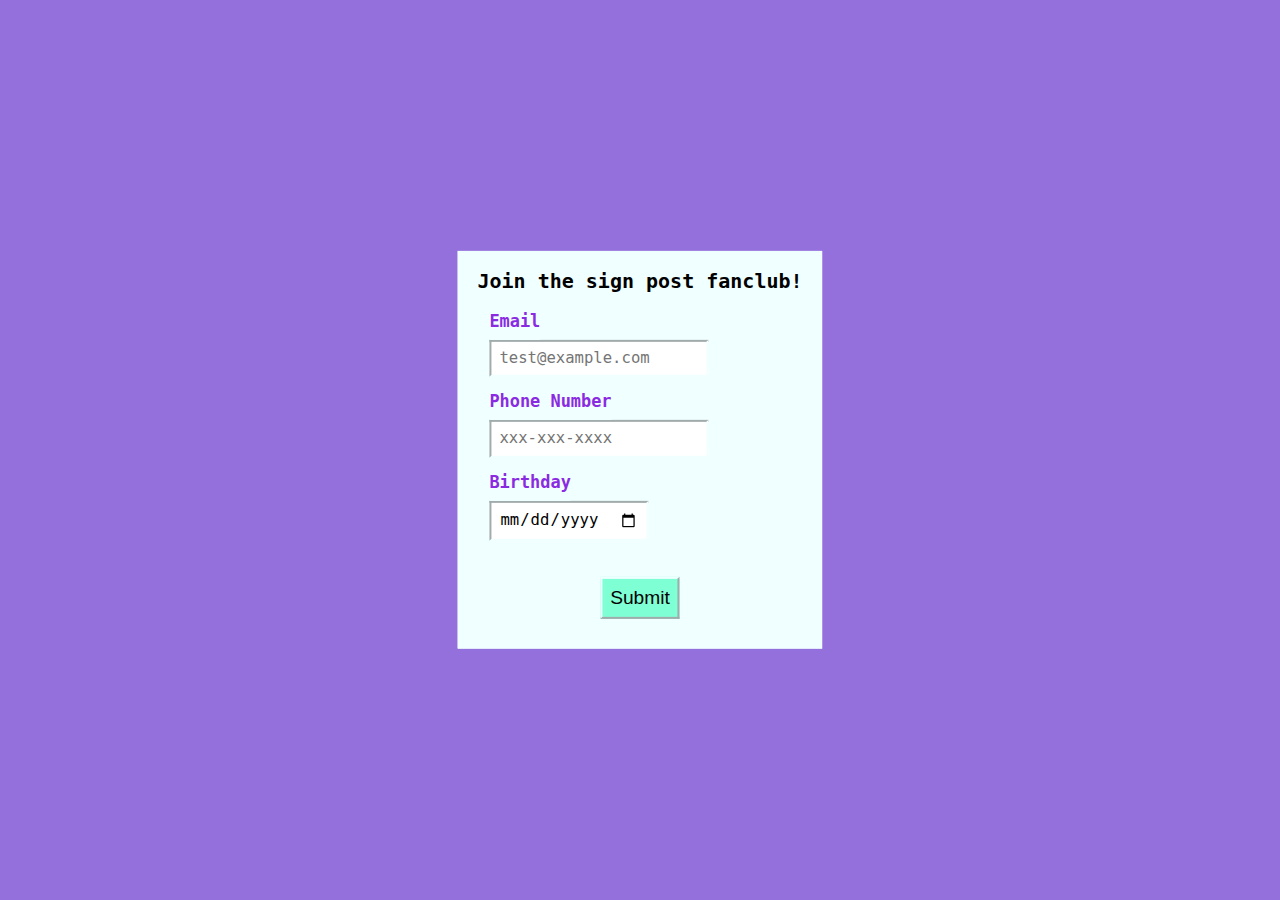
<file: index.html>
<!DOCTYPE html>
<html lang="en" class="nojs">
<head>
  <title>Lab 3</title>
  <meta charset="utf-8" />
  <meta name="viewport" content="width=device-width,initial-scale=1.0,shrink-to-fit=no" />
  <link rel="stylesheet" media="screen" href="screen.css" />
</head>
<body>
    <div>
  <form method="get" action="#null">
    <h5> Join the sign post fanclub! </h5>
        <br>
      <fieldset>
         <label for="email">Email</label>
         <input type="email" name="email_data" placeholder="test@example.com" id="email">
            <br>
          <label for="phone">Phone Number</label>
          <input type="tel" name="phone_number" placeholder="xxx-xxx-xxxx" id="phone">
            <br>
    
          <label for="birth">Birthday</label>
          <input type="date" name="birth_day" id="birth">
      
          <input type="submit" value="Submit">
      
          </fieldset>
	</form>
    </div>
</body>
</html>
</file>
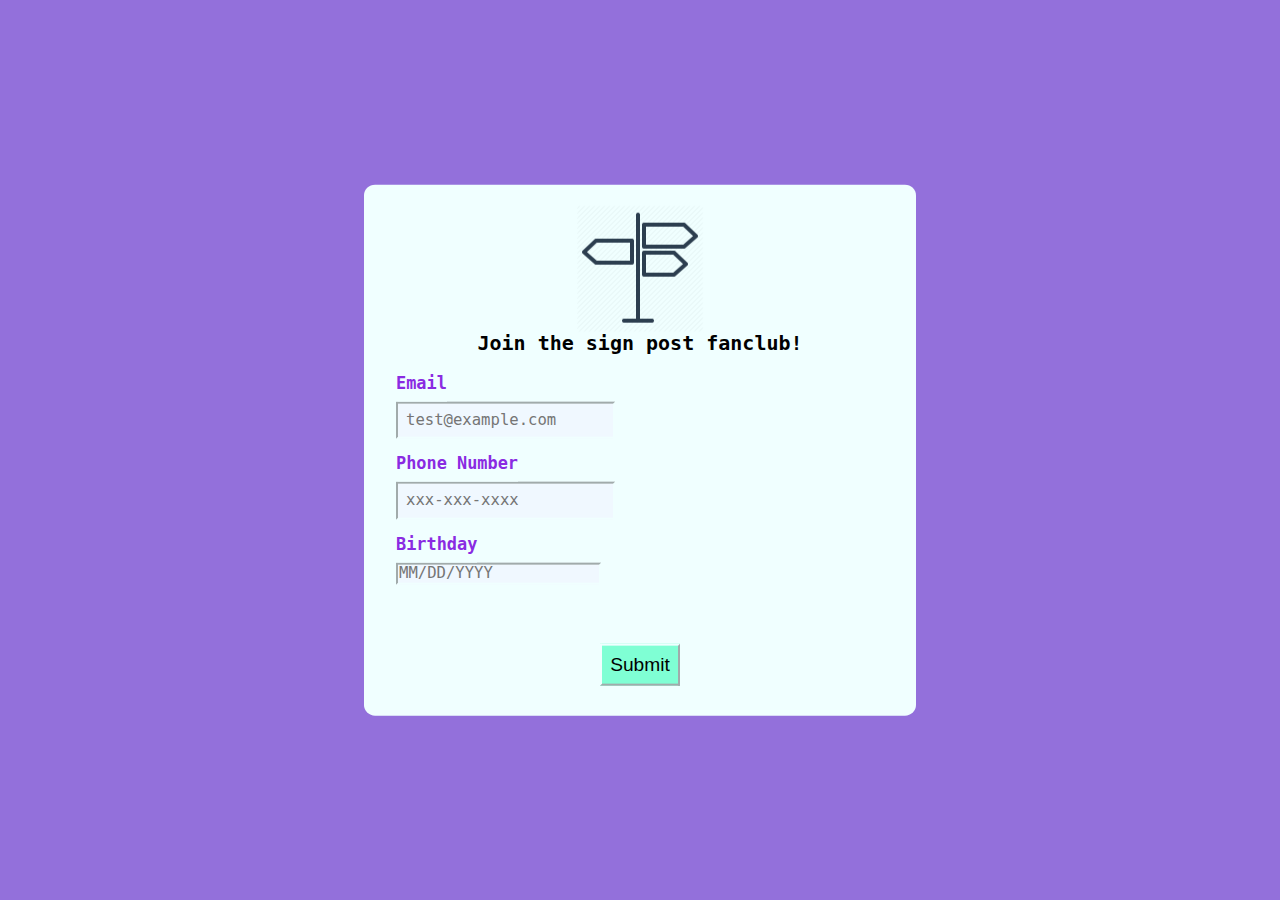
<file: Lab3/index.html>
<!DOCTYPE html>
<html lang="en" class="nojs">
<head>
  <title>Lab 3</title>
  <meta charset="utf-8" />
  <meta name="viewport" content="width=device-width,initial-scale=1.0,shrink-to-fit=no" />
  <link rel="stylesheet" media="screen" href="screen.css" />   
</head>
<body>
    <div>
  <form method="get" action="#null">
	<p><img src="pictures/aami18-22-512.png" alt="signpost" id="headimg"></p>
    <h5> Join the sign post fanclub! </h5>
        <br>
      <fieldset>
         <label for="email">Email</label>
         <input type="email" name="email_data" require placeholder="test@example.com" id="email">
            <br>
          <label for="phone">Phone Number</label>
          <input type="tel" name="phone_number"  pattern="^\d{3}\d{3}\d{4}$" required placeholder="xxx-xxx-xxxx" id="phone">
            <br>
    
          <label for="birth">Birthday</label>
          <input type="text" required name="birth_day" id="birth" placeholder="MM/DD/YYYY">
      
          <input type="submit" value="Submit">
      
          </fieldset>
	</form>
    </div>
</body>
</html>
</file>
<file: screen.css>
/* http://meyerweb.com/eric/tools/css/reset/ 
   v2.0 | 20110126
   License: none (public domain)
*/

html, body, div, span, applet, object, iframe,
h1, h2, h3, h4, h5, h6, p, blockquote, pre,
a, abbr, acronym, address, big, cite, code,
del, dfn, em, img, ins, kbd, q, s, samp,
small, strike, strong, sub, sup, tt, var,
b, u, i, center,
dl, dt, dd, ol, ul, li,
fieldset, form, label, legend,
table, caption, tbody, tfoot, thead, tr, th, td,
article, aside, canvas, details, embed, 
figure, figcaption, footer, header, hgroup, 
menu, nav, output, ruby, section, summary,
time, mark, audio, video {
	margin: 0;
	padding: 0;
	border: 0;
	font-size: 100%;
	font: inherit;
	vertical-align: baseline;
}
/* HTML5 display-role reset for older browsers */
article, aside, details, figcaption, figure, 
footer, header, hgroup, menu, nav, section {
	display: block;
}
body {
	line-height: 1;
}
ol, ul {
	list-style: none;
}
blockquote, q {
	quotes: none;
}
blockquote:before, blockquote:after,
q:before, q:after {
	content: '';
	content: none;
}
table {
	border-collapse: collapse;
	border-spacing: 0;
}

/* select normalize css */

/*! normalize.css v7.0.0 | MIT License | github.com/necolas/normalize.css */

/* Forms
   ========================================================================== */

/**
 * 1. Change the font styles in all browsers (opinionated).
 * 2. Remove the margin in Firefox and Safari.
 */

button,
input,
optgroup,
select,
textarea,
placeholder{
  font-family: monospace; /* 1 */
  font-size: 120%; /* 1 */
  line-height: 1.15; /* 1 */
  margin: 0; /* 2 */
    width: auto;
  padding: 8px;
}

/**
 * Show the overflow in IE.
 * 1. Show the overflow in Edge.
 */

button,
input { /* 1 */
  overflow: visible;
}

/**
 * Remove the inheritance of text transform in Edge, Firefox, and IE.
 * 1. Remove the inheritance of text transform in Firefox.
 */

button,
select { /* 1 */
  text-transform: none;
}

/**
 * 1. Prevent a WebKit bug where (2) destroys native `audio` and `video`
 *    controls in Android 4.
 * 2. Correct the inability to style clickable types in iOS and Safari.
 */

button,
html [type="button"], /* 1 */
[type="reset"],
[type="submit"] {
  -webkit-appearance: button; /* 2 */
}

/**
 * Remove the inner border and padding in Firefox.
 */

button::-moz-focus-inner,
[type="button"]::-moz-focus-inner,
[type="reset"]::-moz-focus-inner,
[type="submit"]::-moz-focus-inner {
  border-style: none;
  padding: 0;
}

/**
 * Restore the focus styles unset by the previous rule.
 */

button:-moz-focusring,
[type="button"]:-moz-focusring,
[type="reset"]:-moz-focusring,
[type="submit"]:-moz-focusring {
  outline: 1px dotted ButtonText;
}

/**
 * Correct the padding in Firefox.
 */

fieldset {
  padding: 0.35em 0.75em 0.625em;
}

/**
 * 1. Correct the text wrapping in Edge and IE.
 * 2. Correct the color inheritance from `fieldset` elements in IE.
 * 3. Remove the padding so developers are not caught out when they zero out
 *    `fieldset` elements in all browsers.
 */

legend {
  box-sizing: border-box; /* 1 */
  color: inherit; /* 2 */
  display: table; /* 1 */
  max-width: 100%; /* 1 */
  padding: 0; /* 3 */
  white-space: normal; /* 1 */
}

/**
 * 1. Add the correct display in IE 9-.
 * 2. Add the correct vertical alignment in Chrome, Firefox, and Opera.
 */

progress {
  display: inline-block; /* 1 */
  vertical-align: baseline; /* 2 */
}

/**
 * Remove the default vertical scrollbar in IE.
 */

textarea {
  overflow: auto;
}

/**
 * 1. Add the correct box sizing in IE 10-.
 * 2. Remove the padding in IE 10-.
 */

[type="checkbox"],
[type="radio"] {
  box-sizing: border-box; /* 1 */
  padding: 0; /* 2 */
}

/**
 * Correct the cursor style of increment and decrement buttons in Chrome.
 */

[type="number"]::-webkit-inner-spin-button,
[type="number"]::-webkit-outer-spin-button {
  height: auto;
}

/**
 * 1. Correct the odd appearance in Chrome and Safari.
 * 2. Correct the outline style in Safari.
 */

[type="search"] {
  -webkit-appearance: textfield; /* 1 */
  outline-offset: -2px; /* 2 */
}

/**
 * Remove the inner padding and cancel buttons in Chrome and Safari on macOS.
 */

[type="search"]::-webkit-search-cancel-button,
[type="search"]::-webkit-search-decoration {
  -webkit-appearance: none;
}

/**
 * 1. Correct the inability to style clickable types in iOS and Safari.
 * 2. Change font properties to `inherit` in Safari.
 */

::-webkit-file-upload-button {
  -webkit-appearance: button; /* 1 */
  font: inherit; /* 2 */
}

/* David Sobel */

[type="submit"]{
 margin-left: auto;
  margin-right: auto;
    width: inherit;
  margin-top: 12%;
  font-family: sans-serif;
  background-color: aquamarine; 
  border-color: azure;

}
input {
  display: block;
  border-color: azure;
}
body{
    background-color: mediumpurple;
}
label {
  display: block;
  background-color: blueviolet;
  color: azure;
  text-align: center;
  font-weight: bold;
  font-family: monospace;
  padding-bottom: inherit
}

div {
    display: inline-block;
    padding: 20px;
    position: fixed;
    top: 50%;
    left: 50%;
    transform: translate(-50%, -50%);
    background-color: azure;
}

h5 {
    font-family: monospace;
    font-size: 20px;
    font-weight: bold;
    text-align: center;
}

form {
    display: inline-block;
    }

@media screen and (min-width: 480px) {
  label {
    display: inline-block;
    color: blueviolet;
    background-color: azure;
    margin-right: 5px;
    font-size: 1.3em;
  }
    
    
  div {
    display: block;
    
  }
}
</file>
<file: Lab3/screen.css>
/* http://meyerweb.com/eric/tools/css/reset/ 
   v2.0 | 20110126
   License: none (public domain)
*/

html, body, div, span, applet, object, iframe,
h1, h2, h3, h4, h5, h6, p, blockquote, pre,
a, abbr, acronym, address, big, cite, code,
del, dfn, em, img, ins, kbd, q, s, samp,
small, strike, strong, sub, sup, tt, var,
b, u, i, center,
dl, dt, dd, ol, ul, li,
fieldset, form, label, legend,
table, caption, tbody, tfoot, thead, tr, th, td,
article, aside, canvas, details, embed, 
figure, figcaption, footer, header, hgroup, 
menu, nav, output, ruby, section, summary,
time, mark, audio, video {
	margin: 0;
	padding: 0;
	border: 0;
	font-size: 100%;
	font: inherit;
	vertical-align: baseline;
}
/* HTML5 display-role reset for older browsers */
article, aside, details, figcaption, figure, 
footer, header, hgroup, menu, nav, section {
	display: block;
}
body {
	line-height: 1;
}
ol, ul {
	list-style: none;
}
blockquote, q {
	quotes: none;
}
blockquote:before, blockquote:after,
q:before, q:after {
	content: '';
	content: none;
}
table {
	border-collapse: collapse;
	border-spacing: 0;
}

/* select normalize css */

/*! normalize.css v7.0.0 | MIT License | github.com/necolas/normalize.css */

/* Forms
   ========================================================================== */

/**
 * 1. Change the font styles in all browsers (opinionated).
 * 2. Remove the margin in Firefox and Safari.
 */

button,
input,
optgroup,
select,
textarea,
placeholder{
  font-family: monospace; /* 1 */
  font-size: 120%; /* 1 */
  line-height: 1.15; /* 1 */
  margin: 0; /* 2 */
    width: auto;
  padding: 8px;
}

/**
 * Show the overflow in IE.
 * 1. Show the overflow in Edge.
 */

button,
input { /* 1 */
  overflow: visible;
}

/**
 * Remove the inheritance of text transform in Edge, Firefox, and IE.
 * 1. Remove the inheritance of text transform in Firefox.
 */

button,
select { /* 1 */
  text-transform: none;
}

/**
 * 1. Prevent a WebKit bug where (2) destroys native `audio` and `video`
 *    controls in Android 4.
 * 2. Correct the inability to style clickable types in iOS and Safari.
 */

button,
html [type="button"], /* 1 */
[type="reset"],
[type="submit"] {
  -webkit-appearance: button; /* 2 */
}

/**
 * Remove the inner border and padding in Firefox.
 */

button::-moz-focus-inner,
[type="button"]::-moz-focus-inner,
[type="reset"]::-moz-focus-inner,
[type="submit"]::-moz-focus-inner {
  border-style: none;
  padding: 0;
}

/**
 * Restore the focus styles unset by the previous rule.
 */

button:-moz-focusring,
[type="button"]:-moz-focusring,
[type="reset"]:-moz-focusring,
[type="submit"]:-moz-focusring {
  outline: 1px dotted ButtonText;
}

/**
 * Correct the padding in Firefox.
 */

fieldset {
  padding: 0.35em 0.75em 0.625em;
}

/**
 * 1. Correct the text wrapping in Edge and IE.
 * 2. Correct the color inheritance from `fieldset` elements in IE.
 * 3. Remove the padding so developers are not caught out when they zero out
 *    `fieldset` elements in all browsers.
 */

legend {
  box-sizing: border-box; /* 1 */
  color: inherit; /* 2 */
  display: table; /* 1 */
  max-width: 100%; /* 1 */
  padding: 0; /* 3 */
  white-space: normal; /* 1 */
}

/**
 * 1. Add the correct display in IE 9-.
 * 2. Add the correct vertical alignment in Chrome, Firefox, and Opera.
 */

progress {
  display: inline-block; /* 1 */
  vertical-align: baseline; /* 2 */
}

/**
 * Remove the default vertical scrollbar in IE.
 */

textarea {
  overflow: auto;
}

/**
 * 1. Add the correct box sizing in IE 10-.
 * 2. Remove the padding in IE 10-.
 */

[type="checkbox"],
[type="radio"] {
  box-sizing: border-box; /* 1 */
  padding: 0; /* 2 */
}

/**
 * Correct the cursor style of increment and decrement buttons in Chrome.
 */

[type="number"]::-webkit-inner-spin-button,
[type="number"]::-webkit-outer-spin-button {
  height: auto;
}

/**
 * 1. Correct the odd appearance in Chrome and Safari.
 * 2. Correct the outline style in Safari.
 */

[type="search"] {
  -webkit-appearance: textfield; /* 1 */
  outline-offset: -2px; /* 2 */
}

/**
 * Remove the inner padding and cancel buttons in Chrome and Safari on macOS.
 */

[type="search"]::-webkit-search-cancel-button,
[type="search"]::-webkit-search-decoration {
  -webkit-appearance: none;
}

/**
 * 1. Correct the inability to style clickable types in iOS and Safari.
 * 2. Change font properties to `inherit` in Safari.
 */

::-webkit-file-upload-button {
  -webkit-appearance: button; /* 1 */
  font: inherit; /* 2 */
}

/* David Sobel */

[type="submit"]{
 margin-left: auto;
  margin-right: auto;
    width: inherit;
  margin-top: 12%;
  font-family: sans-serif;
  background-color: aquamarine; 
  border-color: azure;
}

input[type="text"] {
     /*-webkit-align-items: center;
     display: -webkit-inline-flex;*/
     font-family: monospace;
     background-color: aliceblue;
     overflow: hidden;
     padding: 0;
     width: 200px;
     -webkit-padding-start: 1px;
}

#headimg {
    margin-left: auto;
    margin-right: auto;
    width: 25%;
	display: block;
    background-color: azure;
}

input[type="email"]{
    font-family: monospace;
    background-color: aliceblue;
}

input[type="tel"]{
    font-family: monospace;
    background-color: aliceblue;
}
    
input {
  display: block;
  border-color: azure;
}
body{
    background-color: mediumpurple;
}
label {
  display: block;
  background-color: blueviolet;
  color: azure;
  text-align: center;
  font-weight: bold;
  font-family: monospace;
  padding-bottom: inherit
}

div {
    display: inline-block;
    padding: 20px;
    position: fixed;
    top: 50%;
    left: 50%;
    transform: translate(-50%, -50%);
    background-color: azure;
    border-radius: 2%;
    border-color: black;
}

h5 {
    font-family: monospace;
    font-size: 20px;
    font-weight: bold;
    text-align: center;
}

form {
    display: inline-block;
    }

@media screen and (min-width: 480px) {
  label {
    display: inline-block;
    color: blueviolet;
    background-color: azure;
    margin-right: 5px;
    font-size: 1.3em;
  }
    
    
  div {
    display: block;
    
  }
}
</file>
